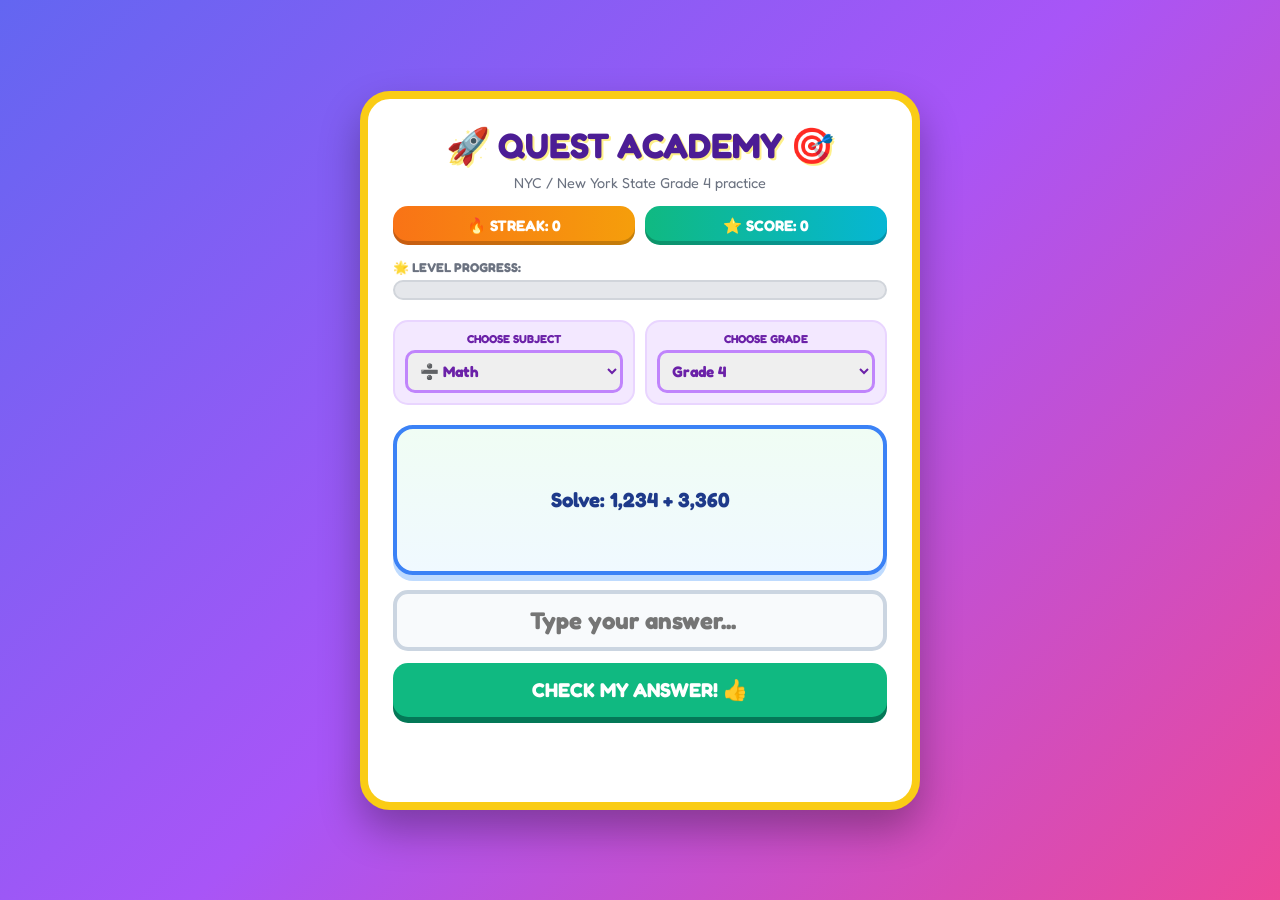
<file: index.html>
<!DOCTYPE html>
<html lang="en">
<head>
    <meta charset="UTF-8">
    <meta name="viewport" content="width=device-width, initial-scale=1.0">
    <title>Math & ELA Quest Academy</title>
    <style>
        @import url('https://fonts.googleapis.com/css2?family=Fredoka:wght@400;600;700&display=swap');

        * { box-sizing: border-box; font-family: 'Fredoka', 'Comic Sans MS', cursive, sans-serif; }

        body {
            background: linear-gradient(135deg, #6366f1, #a855f7, #ec4899);
            min-height: 100vh; margin: 0; padding: 20px;
            display: flex; align-items: center; justify-content: center;
            position: relative; overflow-x: hidden;
        }

        #confetti-canvas { position: fixed; inset: 0; width: 100%; height: 100%; pointer-events: none; z-index: 999; }

        .game-container {
            background: white; border: 8px solid #facc15; border-radius: 30px;
            padding: 25px; width: 100%; max-width: 560px; text-align: center;
            box-shadow: 0 20px 40px rgba(0,0,0,0.3); position: relative; z-index: 10;
        }

        .game-title { font-size: 2.2rem; font-weight: 900; margin: 0 0 15px; color: #4c1d95; text-shadow: 2px 2px #fef08a; }
        .subtitle { color: #6b7280; margin: -8px 0 15px; font-size: .9rem; }

        .stats-box { display: grid; grid-template-columns: 1fr 1fr; gap: 10px; margin-bottom: 15px; }
        .stat-badge { padding: 10px; border-radius: 15px; color: white; font-weight: bold; font-size: .95rem; box-shadow: inset 0 -4px rgba(0,0,0,.2); }
        .streak-badge { background: linear-gradient(to right, #f97316, #f59e0b); }
        .score-badge { background: linear-gradient(to right, #10b981, #06b6d4); }

        .progress-section { margin-bottom: 20px; text-align: left; }
        .progress-label { font-size: .8rem; font-weight: bold; color: #6b7280; margin-bottom: 5px; }
        .progress-track { background: #e5e7eb; border-radius: 20px; height: 20px; width: 100%; overflow: hidden; border: 2px solid #d1d5db; }
        .progress-fill { background: linear-gradient(to right, #22c55e, #10b981); height: 100%; width: 0%; transition: width .4s ease-out; }

        .selector-grid { display: grid; grid-template-columns: 1fr 1fr; gap: 10px; margin-bottom: 20px; }
        .selector-box { background: #f3e8ff; padding: 10px; border-radius: 15px; border: 2px solid #e9d5ff; }
        .selector-label { display: block; font-size: .72rem; color: #6b21a8; font-weight: bold; margin-bottom: 4px; text-transform: uppercase; }
        select { width: 100%; padding: 8px; border: 3px solid #c084fc; border-radius: 10px; font-weight: bold; color: #6b21a8; outline: none; cursor: pointer; font-size: .95rem; }

        .math-card {
            background: linear-gradient(to bottom, #f0fdf4, #f0f9ff);
            border: 4px solid #3b82f6; border-radius: 20px; padding: 25px 15px;
            margin-bottom: 15px; box-shadow: 0 6px 0 #bfdbfe; min-height: 150px;
            display: flex; align-items: center; justify-content: center;
        }
        #questionText { font-size: 1.28rem; font-weight: 900; color: #1e3a8a; margin: 0; line-height: 1.45; }

        .passage {
            background: #ffffff; border: 2px solid #bfdbfe; border-radius: 12px;
            padding: 12px; margin-bottom: 12px; text-align: left; font-size: 1rem;
            font-weight: 600; color: #334155; line-height: 1.55;
        }

        .input-container input {
            width: 100%; text-align: center; font-size: 1.5rem; font-weight: bold;
            padding: 12px; border: 4px solid #cbd5e1; border-radius: 15px;
            background: #f8fafc; margin-bottom: 12px; outline: none;
        }
        .input-container input:focus { border-color: #ec4899; background: white; }

        #submitBtn {
            width: 100%; background: #10b981; color: white; font-size: 1.25rem;
            font-weight: bold; padding: 15px; border: none; border-radius: 15px;
            box-shadow: 0 6px 0 #047857; cursor: pointer;
        }
        #submitBtn:active { transform: translateY(4px); box-shadow: 0 2px 0 #047857; }
        #submitBtn:disabled { background: #94a3b8; box-shadow: 0 6px 0 #64748b; cursor: not-allowed; }

        .answer-options { display: grid; grid-template-columns: 1fr 1fr; gap: 10px; margin-bottom: 12px; }
        .answer-option {
            background: #eff6ff; border: 3px solid #93c5fd; color: #1e3a8a;
            border-radius: 14px; padding: 13px 10px; font-size: 1rem; font-weight: 700; cursor: pointer;
        }
        .answer-option:hover, .answer-option.selected { background: #dbeafe; border-color: #2563eb; }
        .answer-option.correct-option { background: #dcfce7; border-color: #16a34a; }
        .answer-option:disabled { cursor: default; }

        #feedback { font-size: 1.2rem; font-weight: bold; margin: 15px 0; min-height: 30px; }
        .correct-text { color: #10b981; } .wrong-text { color: #ef4444; }

        .explanation-box { background: #fef3c7; border: 4px dashed #f59e0b; border-radius: 20px; padding: 18px; margin-top: 15px; text-align: left; }
        .explanation-box h3 { margin: 0 0 8px; color: #b45309; font-size: 1.2rem; }
        .explanation-box p { color: #78350f; font-size: 1.05rem; line-height: 1.5; margin: 0 0 15px; }
        .understand-btn { width: 100%; background: #f59e0b; color: white; border: none; padding: 12px; font-size: 1.1rem; font-weight: bold; border-radius: 12px; cursor: pointer; box-shadow: 0 4px 0 #b45309; }
        .hidden { display: none !important; }

        @media (max-width: 520px) {
            .selector-grid, .answer-options { grid-template-columns: 1fr; }
            .game-container { padding: 18px; }
            .game-title { font-size: 1.8rem; }
        }
    </style>
</head>
<body>
    <canvas id="confetti-canvas"></canvas>

    <div class="game-container">
        <h1 class="game-title">🚀 QUEST ACADEMY 🎯</h1>
        <p class="subtitle">NYC / New York State Grade 4 practice</p>

        <div class="stats-box">
            <div class="stat-badge streak-badge">🔥 STREAK: <span id="streak">0</span></div>
            <div class="stat-badge score-badge">⭐ SCORE: <span id="score">0</span></div>
        </div>

        <div class="progress-section">
            <div class="progress-label">🌟 LEVEL PROGRESS:</div>
            <div class="progress-track"><div id="progressBar" class="progress-fill"></div></div>
        </div>

        <div class="selector-grid">
            <div class="selector-box">
                <label class="selector-label">Choose Subject</label>
                <select id="subjectSelect">
                    <option value="math" selected>➗ Math</option>
                    <option value="ela">📚 English Language Arts</option>
                </select>
            </div>
            <div class="selector-box">
                <label class="selector-label">Choose Grade</label>
                <select id="gradeSelect">
                    <option value="1">Grade 1</option>
                    <option value="2">Grade 2</option>
                    <option value="3">Grade 3</option>
                    <option value="4" selected>Grade 4</option>
                    <option value="5">Grade 5</option>
                </select>
            </div>
        </div>

        <div class="math-card"><p id="questionText">Loading...</p></div>

        <div class="input-container">
            <input type="number" inputmode="decimal" id="userAnswer" placeholder="Type your answer...">
            <div id="optionsBox" class="answer-options hidden"></div>
            <button id="submitBtn">CHECK MY ANSWER! 👍</button>
        </div>

        <p id="feedback"></p>

        <div id="explanationBox" class="explanation-box hidden">
            <h3>💡 Coach Help:</h3>
            <p id="explanationText"></p>
            <button id="understandBtn" class="understand-btn">I Understand! Next Question ➡️</button>
        </div>
    </div>

    <script src="app.js?v=5"></script>
</body>
</html>
</file>
